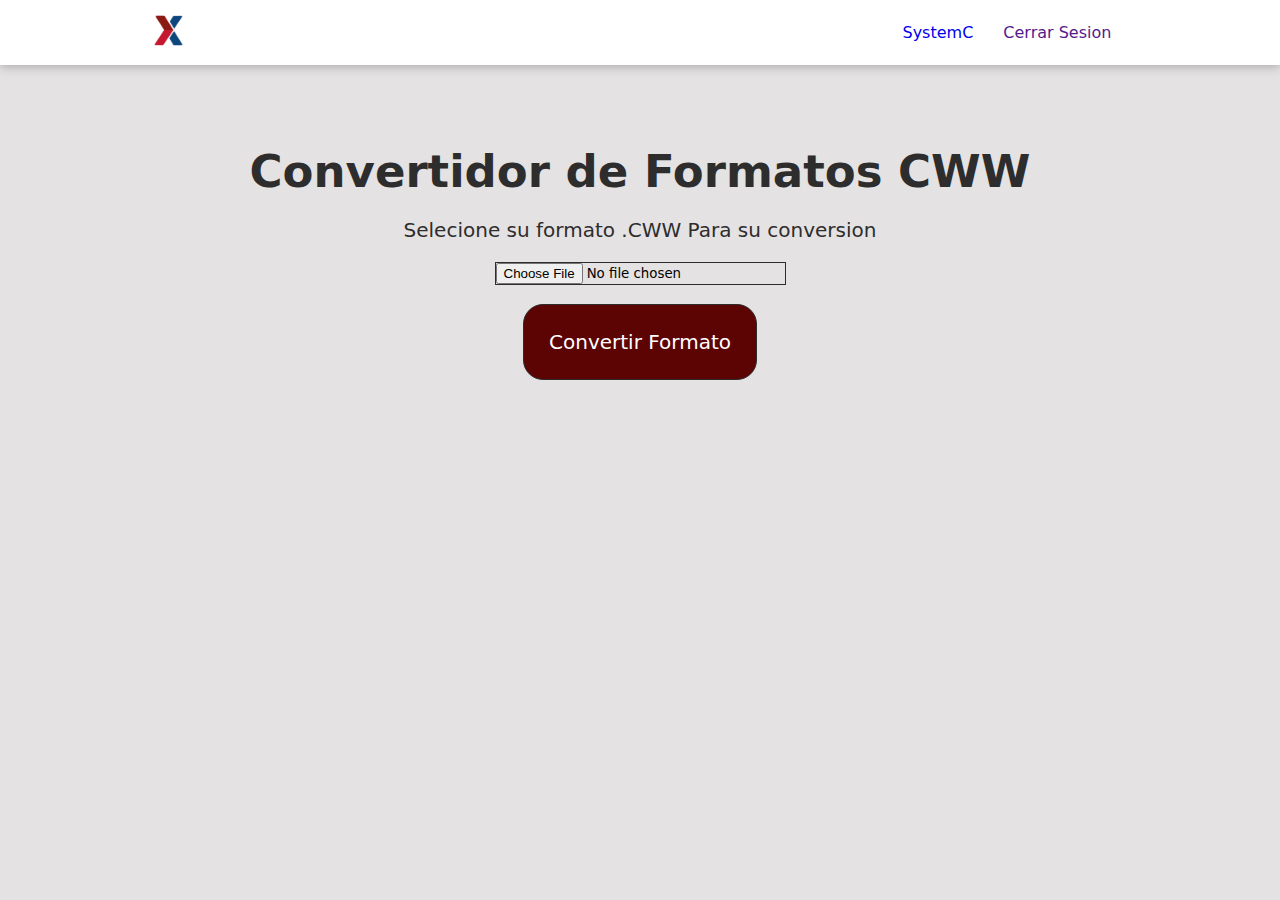
<file: index.html>
<!DOCTYPE html>
<html lang="en">
<head>
    <meta charset="UTF-8">
    <meta name="viewport" content="width=device-width, initial-scale=1.0">
    <link rel="icon" href="./IMG/x.png">
    <title>CC</title>

    <!--STYLE-->
    <link rel="stylesheet" href="./CSS/style.css">
    <link href='https://unpkg.com/boxicons@2.1.4/css/boxicons.min.css' rel='stylesheet'>
    <!--STYLE-->

</head>
<body>

    <header>
        <nav>

            <div class="logo">
                <img src="./IMG/x.png" alt="">
            </div>
                
            <ul>
                <li><a href="./comparation.html">SystemC</a></li>
                <li><a href="">Cerrar Sesion</a></li>
            </ul>
        </nav>
    </header>


    <main>
        <div class="container">
            <div class="contenido-text">
                <h4>Convertidor de Formatos CWW</h4>
                <p>Selecione su formato .CWW Para su conversion</p>
            </div>

            <div class="btn-convertidor">
                <input type="file" id="file" name="file">
                <br><br>
                <button type="submit" name="btn-c">Convertir Formato</button>
            </div>
        </div>
    </main>


</body>
</html>
</file>
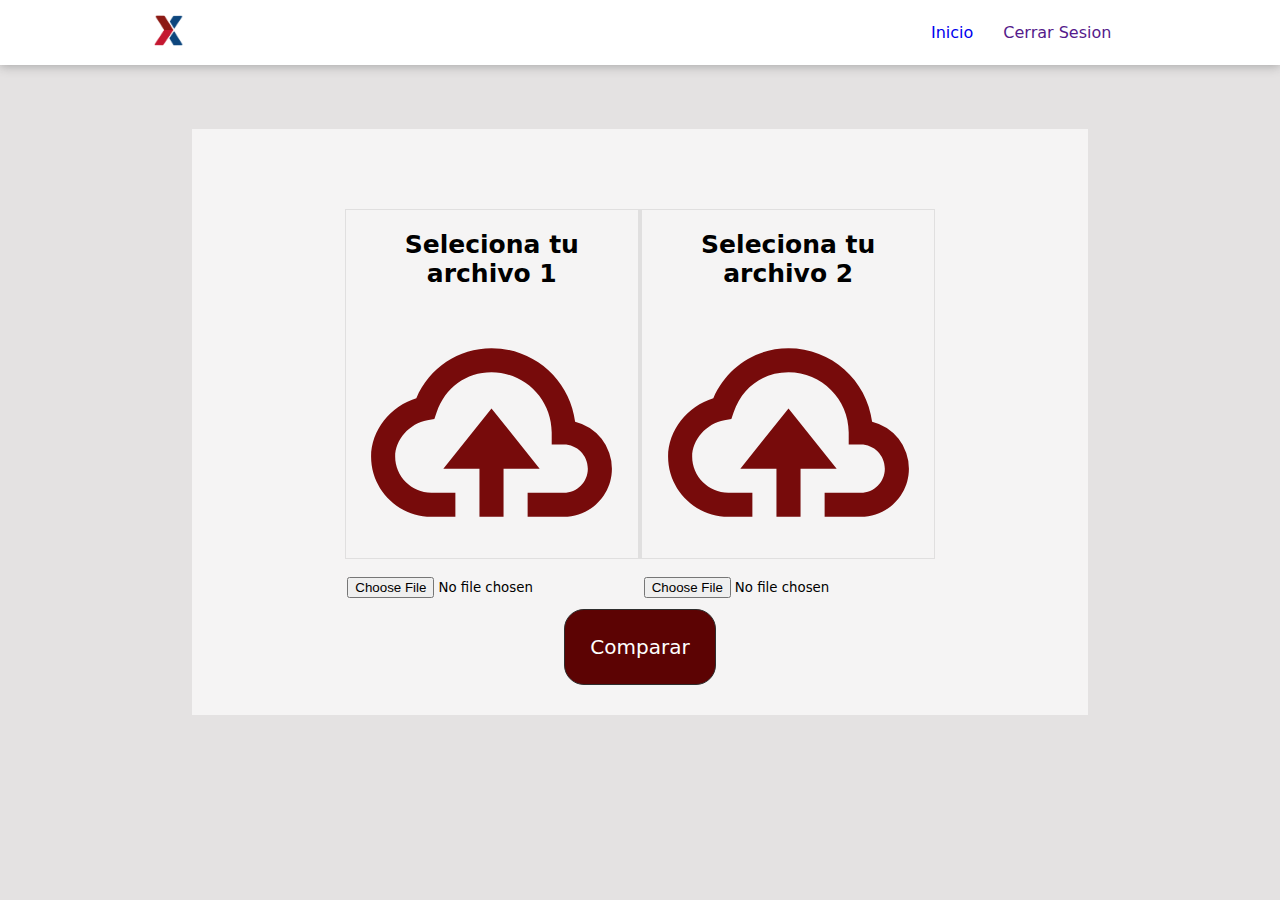
<file: comparation.html>
<!DOCTYPE html>
<html lang="en">
<head>
    <meta charset="UTF-8">
    <meta name="viewport" content="width=device-width, initial-scale=1.0">
    <link rel="icon" href="./IMG/x.png">
    <title>Comparation</title>

    <!--STYLE-->    
    <link rel="stylesheet" href="./CSS/style.css">
    <link rel="stylesheet" href="./CSS/comparation.css">
    <link href='https://unpkg.com/boxicons@2.1.4/css/boxicons.min.css' rel='stylesheet'>
    <!--STYLE-->

</head>
<body>

    <header>
        <nav>
            <div class="logo">
                <img src="./IMG/x.png" alt="">
            </div>

            <ul>
                <li><a href="./index.html">Inicio</a></li>
                <li><a href="">Cerrar Sesion</a></li>
            </ul>
        </nav>
    </header>

    <section>
        <div class="container-comparation">
           
        <article class="file-items">
            <h6>Seleciona tu archivo 1</h6>
            <div class="container-files">
                <img src="./IMG/icon-cloud.svg" alt="">
                <input type="file" name="file-i">
            </div>
        </article>
        
        <div class="linear"></div>    
        
        <article class="file-items">
            <h6>Seleciona tu archivo 2</h6>
            <div class="container-files">
                <img src="./IMG/icon-cloud.svg" alt="">
                <input type="file"  name="file-i">
            </div>
        </article>

    </div>
    
        <div class="btn-comparation">
            <button type="submit" name="comparation" value="submit">Comparar</button>
        </div>

    </section>
    
</body>
</html>
</file>
<file: CSS/style.css>
*{
    margin: 0;
    padding: 0;
    box-sizing: border-box;
    text-decoration: none;
    list-style: none;
    font-family:system-ui, -apple-system, BlinkMacSystemFont, 'Segoe UI', Roboto, Oxygen, Ubuntu, Cantarell, 'Open Sans', 'Helvetica Neue', sans-serif;
    text-decoration: none;
    list-style: none;
}

body{
    background: #e3e1e1f3
}


nav{
    background: #fff;
    width: 100%;
    height: 65px;
    display: flex;
    justify-content: space-between;
    align-items: center;
    padding: 5px 12%;
    box-shadow: 0 1px 10px rgba(83, 82, 82, 0.446);
}

nav .logo img{
    width: 30px;   
}

nav ul{
    display: flex;
    justify-content: center;
    
}

nav ul li{
    padding: 0 15px;
}

main{
    max-width: 800px;
    margin: 80px auto;
}

main .contenido-text{
    text-align: center;
}

main .contenido-text h4{
    font-size: 45px;
    color: rgb(46, 45, 45);
}

main .contenido-text p{
    padding: 20px;
    font-size: 20px;
    color: rgb(46, 45, 45);
}

.btn-convertidor{
    text-align: center;
    justify-content: center;
}

.btn-convertidor input{
    border: solid 1px rgb(46, 45, 45); 
}

.btn-convertidor button{
    padding: 25px;
    font-size: 20px;
    border: solid 1px rgb(46, 45, 45);
    border-radius: 20px;
    background: rgb(92, 3, 3);
    transition: transform 0.3s;
    color: #fff;
    cursor: pointer;
}

.btn-convertidor button:hover{
    transform: scale(1.1);
    background: rgb(43, 0, 0);
}
</file>
<file: CSS/comparation.css>
section {
    max-width: 70%;
    margin: 5% auto;
    padding: 30px;
    background: #ffffffa2;
}

.container-comparation{
    padding: 50px;
    display: flex;
    justify-content: center;
}

.container-comparation h6{
    font-size: 25px;
    text-align: center;
}

.linear{
    border: solid 1px #65646424;
}

.container-comparation .file-items{
    border: solid 1px #65646424;
    padding: 20px;
    max-width: 40%;
    height: 350px;
    flex-wrap: wrap;
    display: flex;
    justify-content: center;
}

.container-files img{
    position: relative;
    width: 100%;
    display: flex;
    justify-content: center;
}

.container-files input{
    background: none;
}

.btn-comparation{
    text-align: center;  
}

.btn-comparation button{
    padding: 25px;
    font-size: 20px;
    border: solid 1px rgb(46, 45, 45);
    border-radius: 20px;
    background: rgb(92, 3, 3);
    color: #fff;
    transition: transform 0.3s;
    cursor: pointer;
}

.btn-comparation button:hover{
    transform: scale(1.1);
    background: rgb(43, 0, 0);
}
</file>
